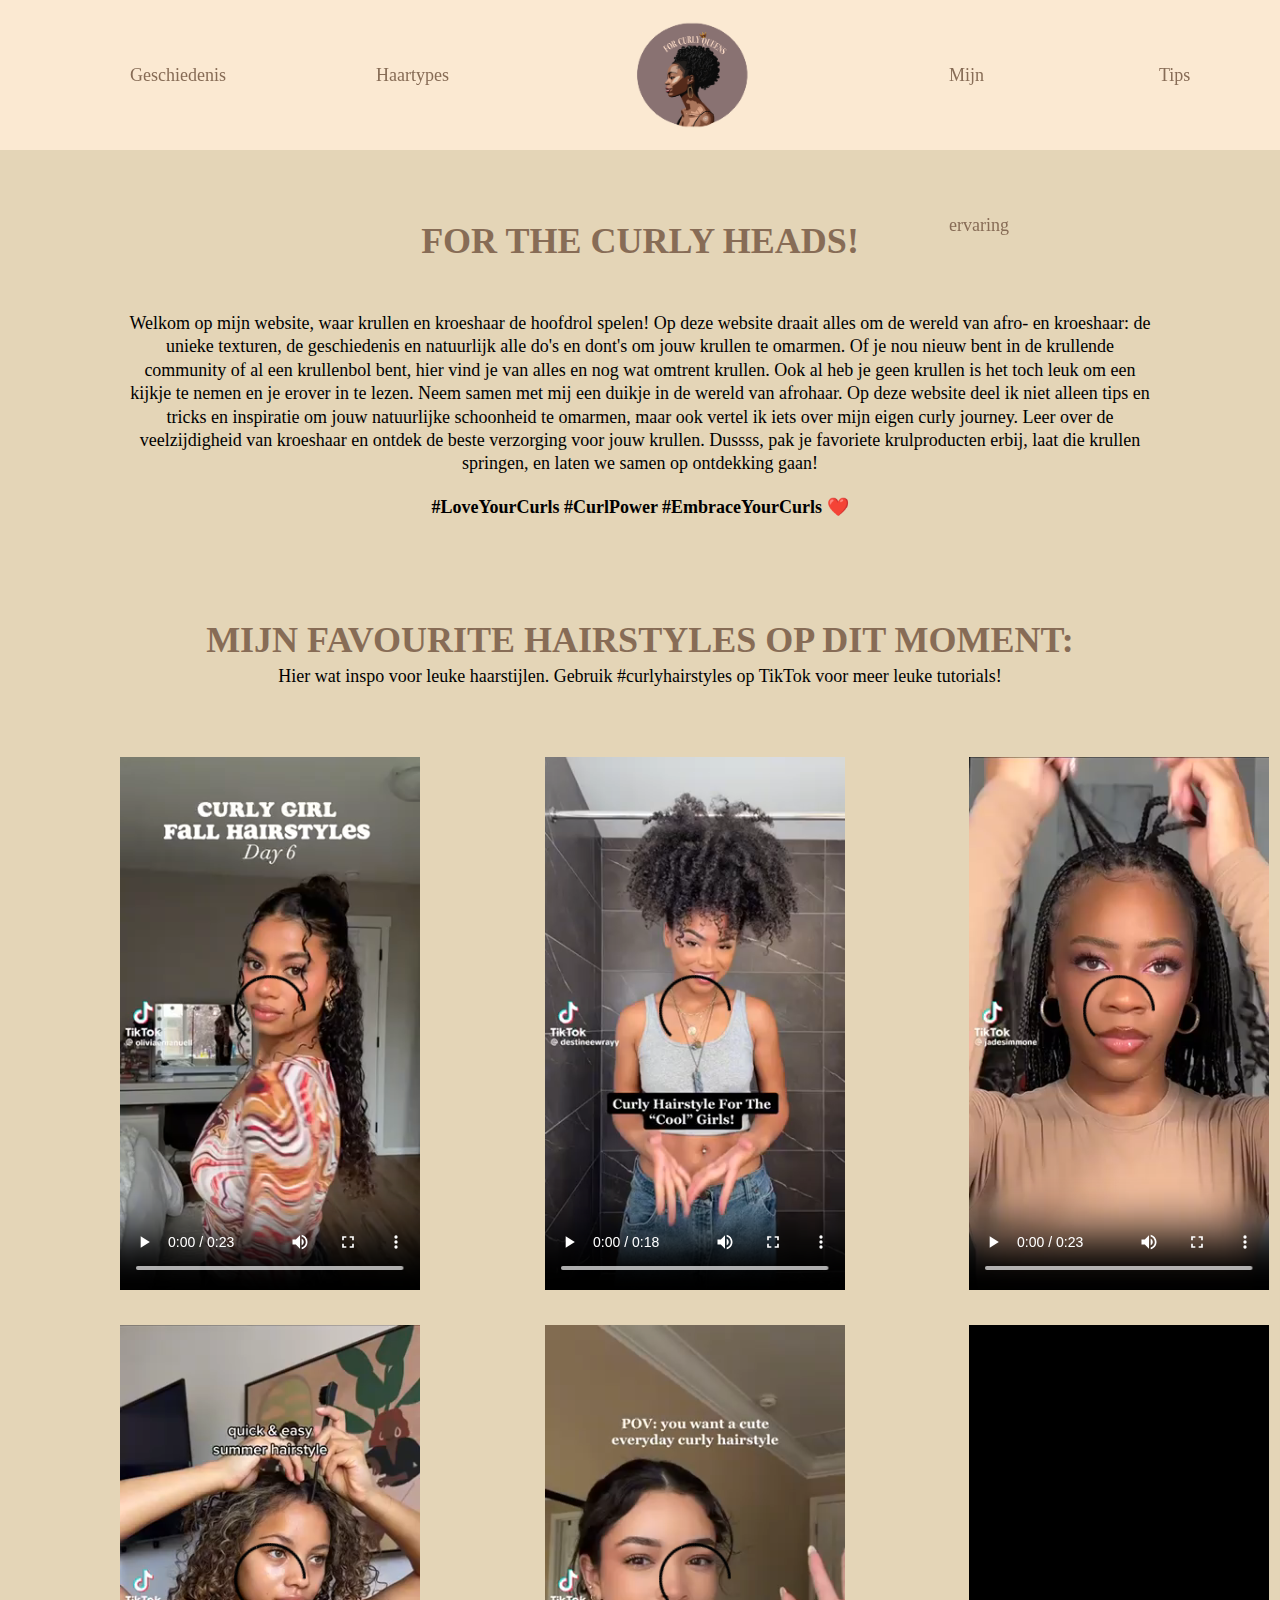
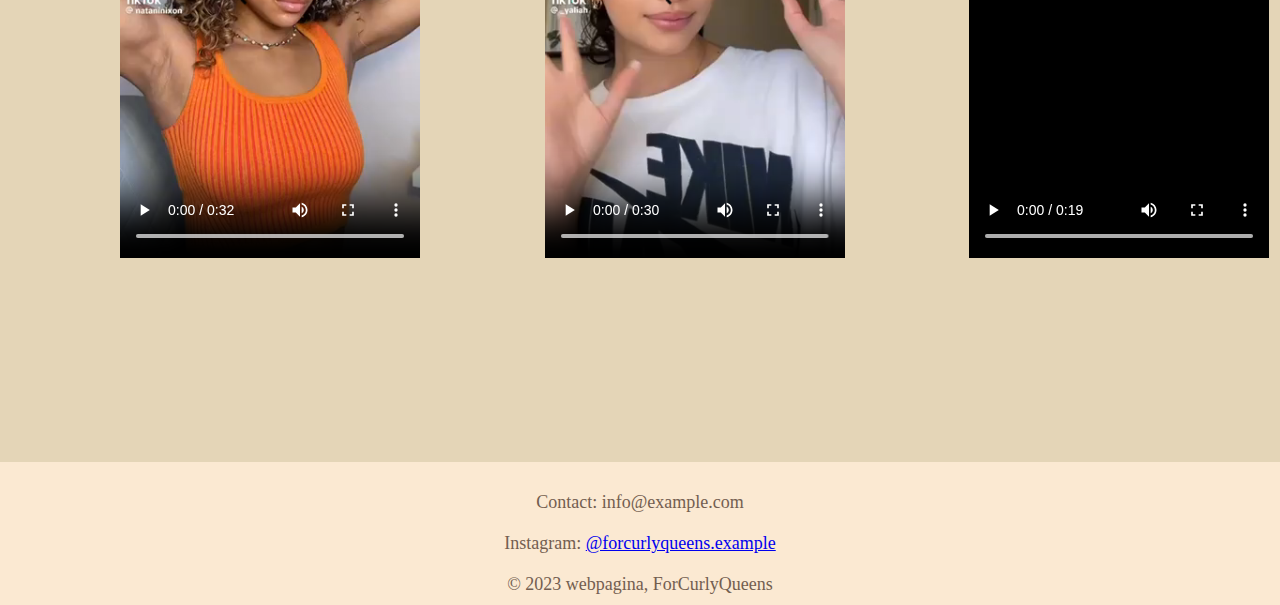
<file: index.html>
<!DOCTYPE html>
<html lang="en">
    <head>
        <meta charset="UTF-8">
        <meta name="viewport" content="width=device-width, initial-scale=1.0">
        <title>ForCulyQueens</title>
        <link rel="stylesheet" href="styles.css">

    </head>
<body>

    <header>
        
<!--nav-->

        <nav class="navbar"> 
            <ul>
                <li>
                    <a href="geschiedenis.html">Geschiedenis</a>
                </li> 
                <li>
                    <a href="haartypes.html">Haartypes</a>
                </li>  
                <li>
                    <a href="index.html" class="logo">
                        <img src="img/forcurlyqueenslogo.png" alt="logo" width="200" ></a>
                </li>

                <li>
                    <a href="mijnervaring.html">Mijn ervaring</a>
                </li>
            
                    <li>
                        <a href="tips.html">Tips</a>
                    </li>
            </ul>
        </nav>

    </header>

    <main>
    <!--welkomsttekst-->
            <div class="title">
                <h1>FOR THE CURLY HEADS!</h1>
            </div>
            <div class="introductie">
                <p> 
                Welkom op mijn website, waar krullen en kroeshaar de hoofdrol spelen! Op deze website draait alles om de wereld van afro- en kroeshaar: de unieke texturen, de geschiedenis en natuurlijk alle do's en dont's om jouw krullen te omarmen.
                Of je nou nieuw bent in de krullende community of al een krullenbol bent, hier vind je van alles en nog wat omtrent krullen. Ook al heb je geen krullen is het toch leuk om een kijkje te nemen en je erover in te lezen. Neem samen met mij een duikje in de wereld van afrohaar. 
                Op deze website deel ik niet alleen tips en tricks en inspiratie om jouw natuurlijke schoonheid te omarmen, maar ook vertel ik iets over mijn eigen curly journey. Leer over de veelzijdigheid van kroeshaar en ontdek de beste verzorging voor jouw krullen.
                Dussss, pak je favoriete krulproducten erbij, laat die krullen springen, en laten we samen op ontdekking gaan! 
                </p> 
                <p class="introhashtag">
                    #LoveYourCurls #CurlPower #EmbraceYourCurls ❤️
                </p>
            </div>

            <p class="favourites">MIJN FAVOURITE HAIRSTYLES OP DIT MOMENT:</p>
            <p class="inspozin">Hier wat inspo voor leuke haarstijlen. Gebruik #curlyhairstyles op TikTok voor meer leuke tutorials!</p>

    <!--tiktoks-->
            <video class="tiktok" controls>
                <source src="vid/tiktok1.MOV">
            </video>

            <video class="tiktok" controls>
                <source src="vid/tiktok2.MOV">
            </video>
            
            <video class="tiktok" controls>
                <source src="vid/tiktok3.MOV">
            </video> 

            <video class="tiktok" controls>
                <source src="vid/tiktok4.MOV"> 
            </video>  

            <video class="tiktok" controls>   
                <source src="vid/titkok5.MOV"> 
            </video>

            <video class="tiktok" controls>
                <source src="vid/tiktok6.MOV"> 
            </video>
    </main>
     
    <footer>
        <div class="footer">
            <p class="contact">Contact: info@example.com</p>
            <p class="socials">Instagram: <a href="https://www.instagram.com/">@forcurlyqueens.example</a></p>
            <p class="datum">© 2023 webpagina, ForCurlyQueens </p> 
        </div>
    </footer>

<!-- bronvermelding:-->
    
    <!-- https://www.tiktok.com/@oliviaemanuell/video/7297291358107258158?is_from_webapp=1&sender_device=pc&web_id=7312183273575958049> tiktok 1 -->
    <!-- https://www.tiktok.com/@destineewrayy/video/7167840907327180037?is_from_webapp=1&sender_device=pc&web_id=7312183273575958049> tiktok 2 -->
    <!-- https://www.tiktok.com/@jadesimmone/video/7210442857042447662?is_from_webapp=1&sender_device=pc&web_id=7312183273575958049> tiktok 3 -->
    <!-- https://www.tiktok.com/@nataninixon/video/7232388786657955118?is_from_webapp=1&sender_device=pc&web_id=7312183273575958049> tiktok 4 -->
    <!-- https://www.tiktok.com/@_yaliah/video/7206517935660223790?is_from_webapp=1&sender_device=pc&web_id=7312183273575958049> tiktok 5 -->
    <!-- https://www.tiktok.com/@gsterl/video/7201991817250753798?is_from_webapp=1&sender_device=pc&web_id=7312183273575958049> tiktok 6 -->

</body>
</html>
</file>
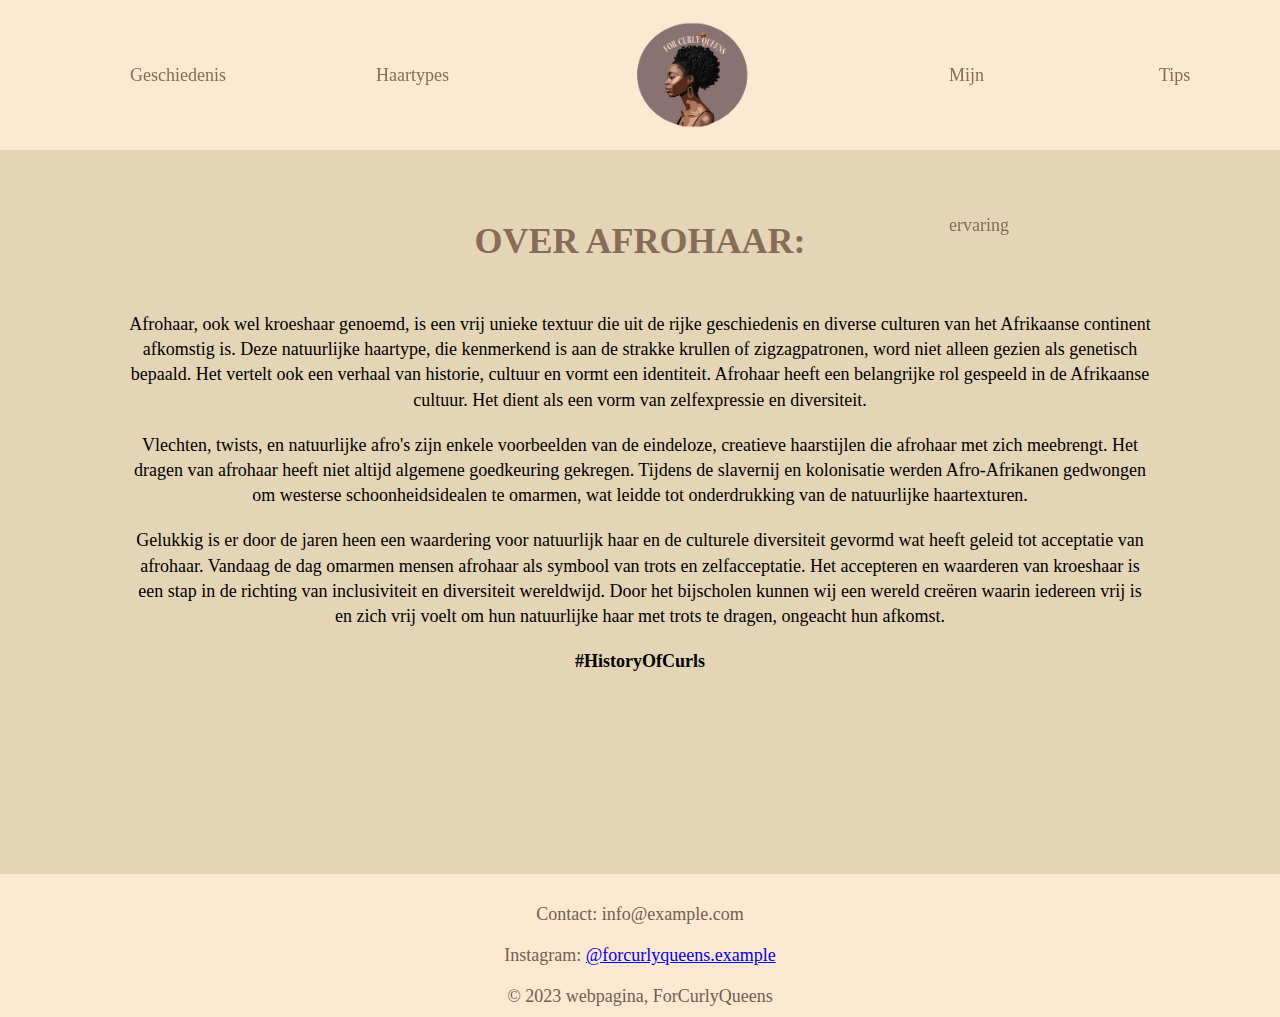
<file: geschiedenis.html>
<!DOCTYPE html>
<html lang="nl">
<head>
    <meta charset="UTF-8">
    <meta name="viewport" content="width=device-width, initial-scale=1.0">
    <title>Geschiedenis</title>
    <link rel="stylesheet" href="styles.css">

</head>
<body>

    <header>

<!--nav-->

        <nav class="navbar"> 
            <ul>
                <li>
                    <a href="geschiedenis.html">Geschiedenis</a>
                </li> 
                <li>
                    <a href="haartypes.html">Haartypes</a>
                </li>  
                <li>
                    <a href="index.html" class="logo">
                        <img src="img/forcurlyqueenslogo.png" alt="logo" width="200" ></a>
                </li>

                <li>
                    <a href="mijnervaring.html">Mijn ervaring</a>
                </li>
            
                    <li>
                        <a href="tips.html">Tips</a>
                    </li>
            </ul>
        </nav>

    </header>

<!--tekst geschiedenis-->

   <div class="titelgeschiedenis">
    <h1>OVER AFROHAAR:</h1>
   </div>
    
    <div class="geschiedenis">  

        <p class="tekstgeschiedenis1">Afrohaar, ook wel kroeshaar genoemd, is een vrij unieke textuur die uit de rijke geschiedenis en diverse culturen van het Afrikaanse continent afkomstig is. 
            Deze natuurlijke haartype, die kenmerkend is aan de strakke krullen of zigzagpatronen, word niet alleen gezien als genetisch bepaald. Het vertelt ook een verhaal van historie, cultuur en vormt een identiteit. 
            Afrohaar heeft een belangrijke rol gespeeld in de Afrikaanse cultuur. Het dient als een vorm van zelfexpressie en diversiteit.
        </p>

        <p class="tekstgeschiedenis2">
            Vlechten, twists, en natuurlijke afro's zijn enkele voorbeelden van de eindeloze, creatieve haarstijlen die afrohaar met zich meebrengt. 
            Het dragen van afrohaar heeft niet altijd algemene goedkeuring gekregen. Tijdens de slavernij en kolonisatie werden Afro-Afrikanen gedwongen om westerse schoonheidsidealen te omarmen, wat leidde tot onderdrukking van de natuurlijke haartexturen. 
        </p>
        
        <p>
            Gelukkig is er door de jaren heen een waardering voor natuurlijk haar en de culturele diversiteit gevormd wat heeft geleid tot acceptatie van afrohaar. 
            Vandaag de dag omarmen mensen afrohaar als symbool van trots en zelfacceptatie. Het accepteren en waarderen van kroeshaar is een stap in de richting van inclusiviteit en diversiteit wereldwijd. 
            Door het bijscholen kunnen wij een wereld creëren waarin iedereen vrij is en zich vrij voelt om hun natuurlijke haar met trots te dragen, ongeacht hun afkomst.
        </p>   

        <p class="hashtaggeschiedenis">#HistoryOfCurls</p>

    </div>

    <footer>
        <div class="footer">
            <p class="contact">Contact: info@example.com</p>
            <p class="socials">Instagram: <a href="https://www.instagram.com/">@forcurlyqueens.example</a></p>
            <p class="datum">© 2023 webpagina, ForCurlyQueens </p> 
        </div>
    </footer>
    
</body>
</html>
</file>
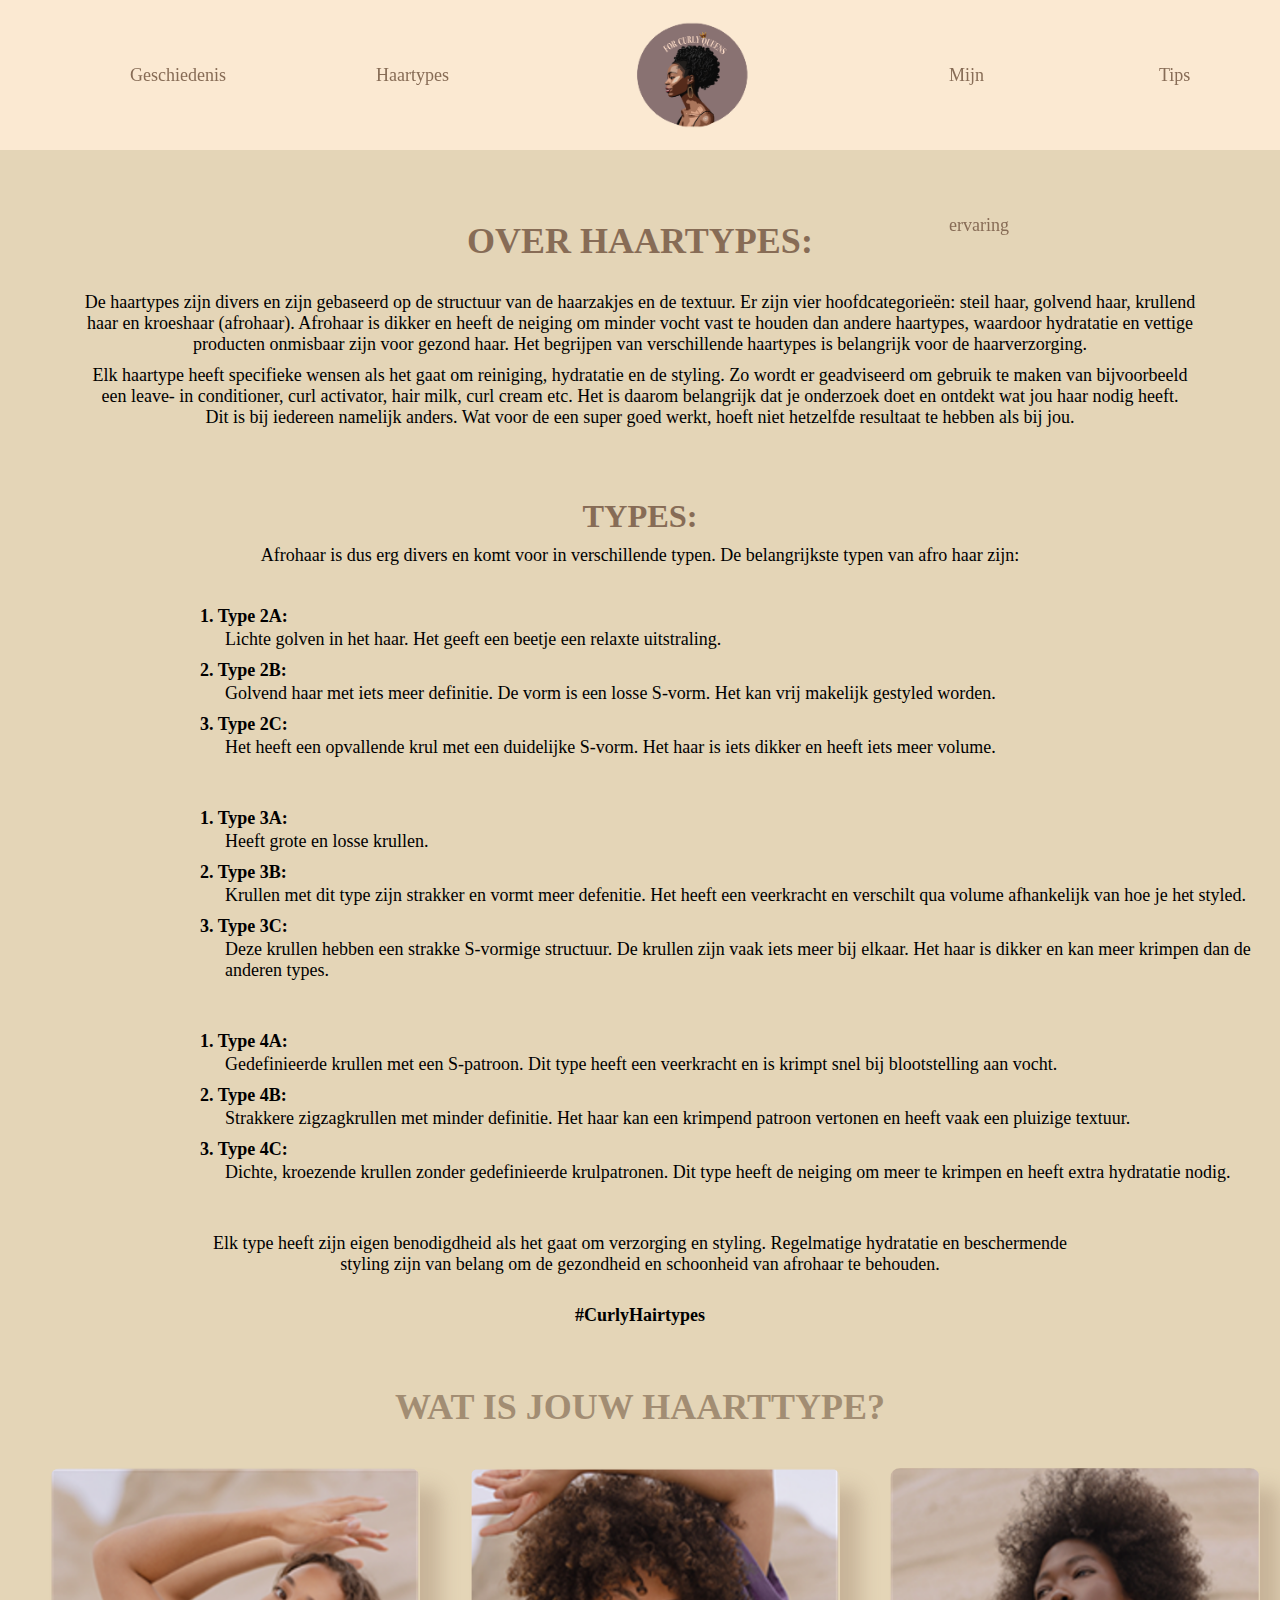
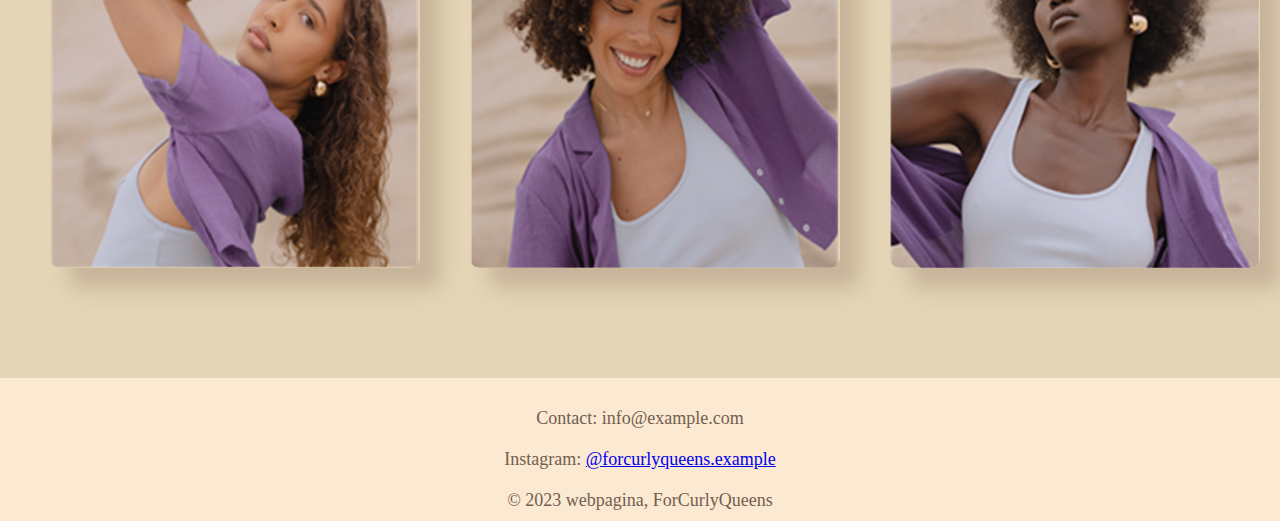
<file: haartypes.html>
<!DOCTYPE html>
<html lang="nl">
<head>
    <meta charset="UTF-8">
    <meta name="viewport" content="width=device-width, initial-scale=1.0">
    <title>Haartypes</title>
    <link rel="stylesheet" href="styles.css">

</head>

<body>

    <header>

<!--nav-->

        <nav class="navbar"> 
            <ul>
                <li>
                    <a href="geschiedenis.html">Geschiedenis</a>
                </li> 
                <li>
                    <a href="haartypes.html">Haartypes</a>
                </li>  
                <li>
                    <a href="index.html" class="logo">
                        <img src="img/forcurlyqueenslogo.png" alt="logo" width="200" ></a>
                </li>

                <li>
                    <a href="mijnervaring.html">Mijn ervaring</a>
                </li>
            
                    <li>
                        <a href="tips.html">Tips</a>
                    </li>
            </ul>
        </nav>

    </header>

<!--haartypes tekst-->

    <div class= "haartypes"><h1>OVER HAARTYPES:</h1>
    </div>
        
        <p class="overhaartypes">
            De haartypes zijn divers en zijn gebaseerd op de structuur van de haarzakjes en de textuur. Er zijn vier hoofdcategorieën: steil haar, golvend haar, krullend haar en kroeshaar (afrohaar). Afrohaar is dikker en heeft de neiging om minder vocht vast te houden dan andere haartypes, waardoor hydratatie en vettige producten onmisbaar zijn voor gezond haar.
            Het begrijpen van verschillende haartypes is belangrijk voor de haarverzorging. 
        </p>
        
        <p class="overhaartypes2"> 
            Elk haartype heeft specifieke wensen als het gaat om reiniging, hydratatie en de styling. Zo wordt er geadviseerd om gebruik te maken van bijvoorbeeld een leave- in conditioner, curl activator, hair milk, curl cream etc.
            Het is daarom belangrijk dat je onderzoek doet en ontdekt wat jou haar nodig heeft. Dit is bij iedereen namelijk anders. Wat voor de een super goed werkt, hoeft niet hetzelfde resultaat te hebben als bij jou.
        </p>  
    

<!--types 2 t/m 4 tekst-->

    <div class= "types"><h2>TYPES:</h2>
    </div>

        <p class="introhaartype">Afrohaar is dus erg divers en komt voor in verschillende typen. De belangrijkste typen van afro haar zijn:</p>
        
       
            <p class="type2a">1. Type 2A:</p>
                <p class="tekst1">Lichte golven in het haar. Het geeft een beetje een relaxte uitstraling.</p>
            
            <p class="type2b">2. Type 2B:</p>
                <p class="tekst2">Golvend haar met iets meer definitie. De vorm is een losse S-vorm. Het kan vrij makelijk gestyled worden.</p>
            
            <p class="type2c">3. Type 2C:</p> 
                <p class="tekst3">Het heeft een opvallende krul met een duidelijke S-vorm. Het haar is iets dikker en heeft iets meer volume.</p>
    
            <p class="type3a">1. Type 3A:</p>
                <p class="tekst4">Heeft grote en losse krullen.</p>
            
            <p class="type3b">2. Type 3B:</p>
                <p class="tekst5">Krullen met dit type zijn strakker en vormt meer defenitie. Het heeft een veerkracht en verschilt qua volume afhankelijk van hoe je het styled.</p>
            
            <p class="type3c">3. Type 3C:</p>
                <p class="tekst6">Deze krullen hebben een strakke S-vormige structuur. De krullen zijn vaak iets meer bij elkaar. Het haar is dikker en kan meer krimpen dan de anderen types.</p>
    
            <p class="type4a">1. Type 4A:</p>
                <p class="tekst7">Gedefinieerde krullen met een S-patroon. Dit type heeft een veerkracht en is krimpt snel bij blootstelling aan vocht.</p>
            
            <p class="type4b">2. Type 4B:</p>
                <p class="tekst8">Strakkere zigzagkrullen met minder definitie. Het haar kan een krimpend patroon vertonen en heeft vaak een pluizige textuur.</p>
            
            <p class="type4c">3. Type 4C:</p>
                <p class="tekst9">Dichte, kroezende krullen zonder gedefinieerde krulpatronen. Dit type heeft de neiging om meer te krimpen en heeft extra hydratatie nodig.</p>
            

        <p class="eindteksttypes">
            Elk type heeft zijn eigen benodigdheid als het gaat om verzorging en styling. 
            Regelmatige hydratatie en beschermende styling zijn van belang om de gezondheid en schoonheid van afrohaar te behouden.
        </p>
         <p class="hashtag">#CurlyHairtypes</p>

<!-- haartypes afbeeldingen -->

    <div class=border-box>
        <p class="haartype">WAT IS JOUW HAARTTYPE?</p> 
    </div>

    <div class="rij">

        <div class="plaatje">
          <img src="img/type2.png" alt="typehair" class="image">
          
            <div class="left">
                <a class="text">WAVY?</a>
            </div>

        </div>

    </div>
        
        <div class="plaatje">

                <img src="img/type3.png" alt="typehair" class="image">
                
                <div class="left">
                    <a class="text">CURLY?</a>
                </div>
        </div>

        <div class="plaatje">

                <img src="img/type4.png" alt="typehair" class="image">
                
                <div class="left">
                    <a class="text">COILY?</a>
                </div>
        </div>

<footer>
    <div class="footer">
        <p class="contact">Contact: info@example.com</p>
        <p class="socials">Instagram: <a href="https://www.instagram.com/">@forcurlyqueens.example</a></p>
        <p class="datum">© 2023 webpagina, ForCurlyQueens </p> 
    </div>
</footer>

<!-- bronvermelding -->

    <!-- "https://www.curlygirlmovement.com/"> 3 afbeeldingen --> 

</body>
</html>
</file>
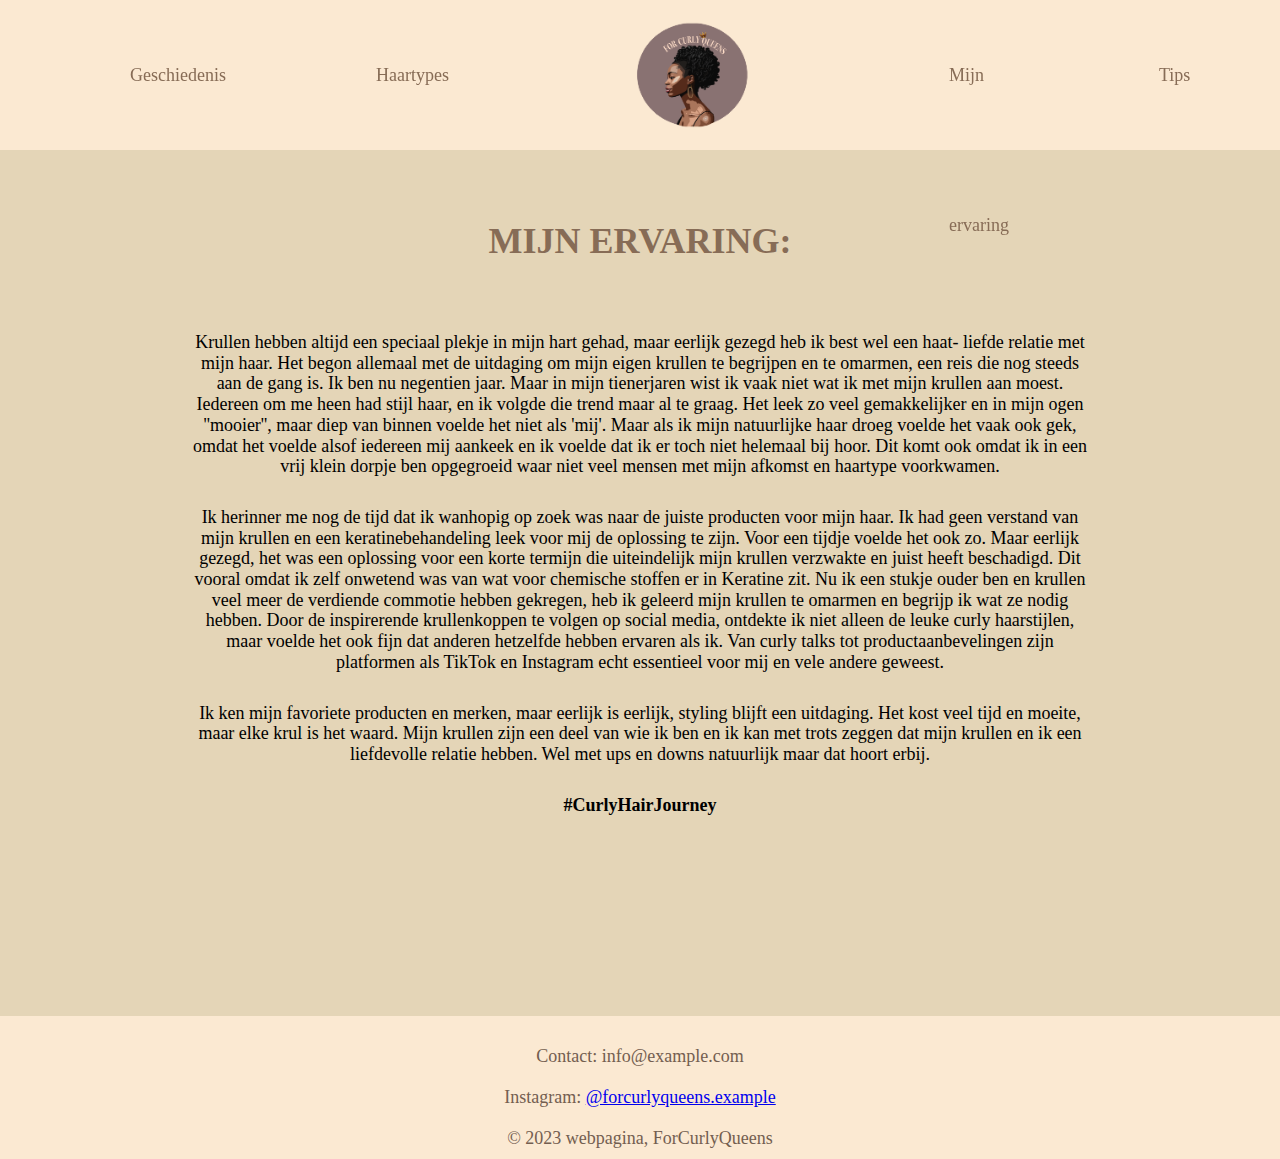
<file: mijnervaring.html>
<!DOCTYPE html>
<html lang="nl">
<head>
    <meta charset="UTF-8">
    <meta name="viewport" content="width=device-width, initial-scale=1.0">
    <title>Mijn ervaring</title>
    <link rel="stylesheet" href="styles.css">
<body>

    <header>

<!--nav-->

        <nav class="navbar"> 
            <ul>
                <li>
                    <a href="geschiedenis.html">Geschiedenis</a>
                </li> 
                <li>
                    <a href="haartypes.html">Haartypes</a>
                </li>  
                <li>
                    <a href="index.html" class="logo">
                        <img src="img/forcurlyqueenslogo.png" alt="logo" width="200" ></a>
                </li>

                <li>
                    <a href="mijnervaring.html">Mijn ervaring</a>
                </li>
            
                    <li>
                        <a href="tips.html">Tips</a>
                    </li>
            </ul>
        </nav>

    </header>

<!--eigen ervaring-->

    <div class="ervaringtitel"><h1>MIJN ERVARING:</h1>
    </div> 

        <p class="ervaringtekst">
            Krullen hebben altijd een speciaal plekje in mijn hart gehad, maar eerlijk gezegd heb ik best wel een haat- liefde relatie met mijn haar. Het begon allemaal met de uitdaging om mijn eigen krullen te begrijpen en te omarmen, een reis die nog steeds aan de gang is.
            Ik ben nu negentien jaar. Maar in mijn tienerjaren wist ik vaak niet wat ik met mijn krullen aan moest. Iedereen om me heen had stijl haar, en ik volgde die trend maar al te graag. Het leek zo veel gemakkelijker en in mijn ogen ''mooier'', maar diep van binnen voelde het niet als 'mij'.
            Maar als ik mijn natuurlijke haar droeg voelde het vaak ook gek, omdat het voelde alsof iedereen mij aankeek en ik voelde dat ik er toch niet helemaal bij hoor. Dit komt ook omdat ik in een vrij klein dorpje ben opgegroeid waar niet veel mensen met mijn afkomst en haartype voorkwamen.
        </p> 
        <p class="ervaringtekst2">
            Ik herinner me nog de tijd dat ik wanhopig op zoek was naar de juiste producten voor mijn haar. Ik had geen verstand van mijn krullen en een keratinebehandeling leek voor mij de oplossing te zijn. Voor een tijdje voelde het ook zo. Maar eerlijk gezegd, het was een oplossing voor een korte termijn die uiteindelijk mijn krullen verzwakte en juist heeft beschadigd. Dit vooral omdat ik zelf onwetend was van wat voor chemische stoffen er in Keratine zit.
            Nu ik een stukje ouder ben en krullen veel meer de verdiende commotie hebben gekregen, heb ik geleerd mijn krullen te omarmen en begrijp ik wat ze nodig hebben.
            Door de inspirerende krullenkoppen te volgen op social media, ontdekte ik niet alleen de leuke curly haarstijlen, maar voelde het ook fijn dat anderen hetzelfde hebben ervaren als ik. Van curly talks tot productaanbevelingen zijn platformen als TikTok en Instagram echt essentieel voor mij en vele andere geweest.
        </p>
        <p class="ervaringtekst3">
            Ik ken mijn favoriete producten en merken, maar eerlijk is eerlijk, styling blijft een uitdaging. Het kost veel tijd en moeite, maar elke krul is het waard.
            Mijn krullen zijn een deel van wie ik ben en ik kan met trots zeggen dat mijn krullen en ik een liefdevolle relatie hebben. Wel met ups en downs natuurlijk maar dat hoort erbij.
        </p> 
        
            <p class="hashtagervaring">#CurlyHairJourney</p>

    <footer>
        <div class="footer">
            <p class="contact">Contact: info@example.com</p>
            <p class="socials">Instagram: <a href="https://www.instagram.com/">@forcurlyqueens.example</a></p>
            <p class="datum">© 2023 webpagina, ForCurlyQueens </p> 
        </div>
    </footer>

</body>
</html>
</file>
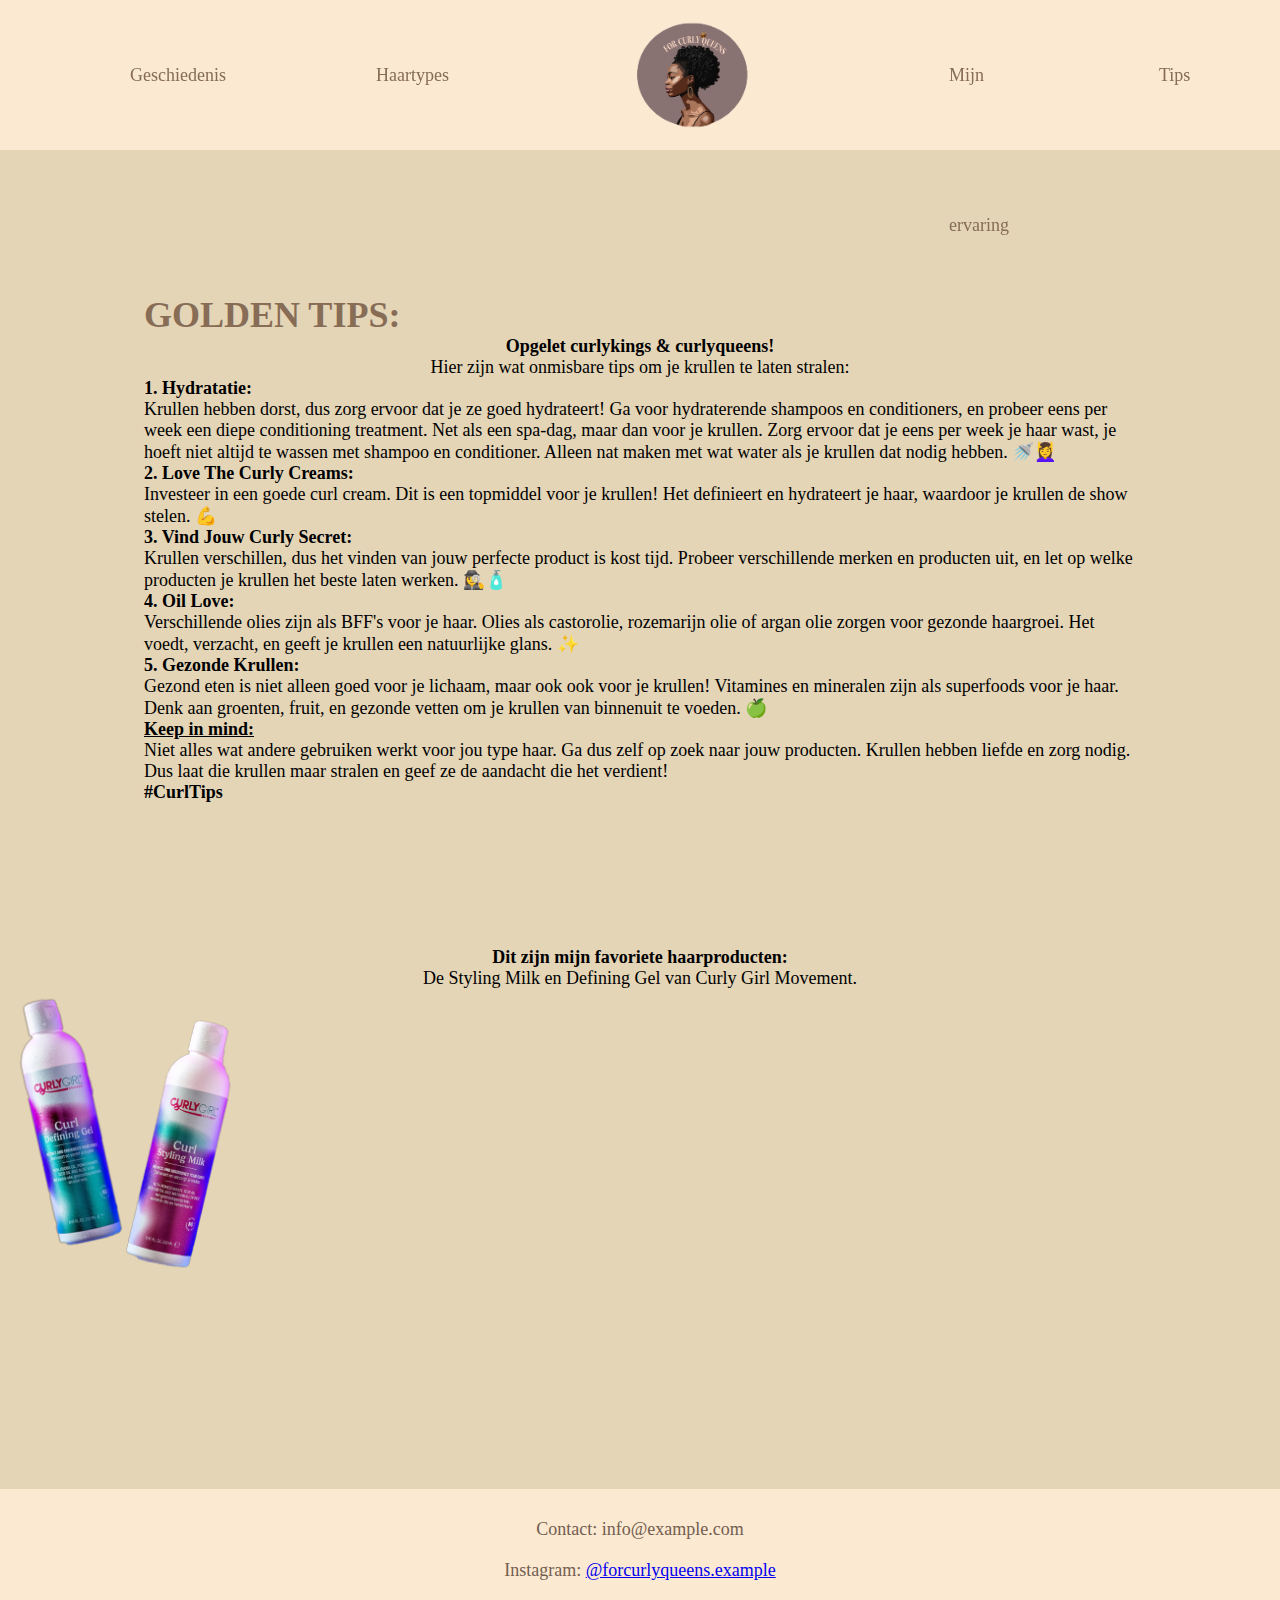
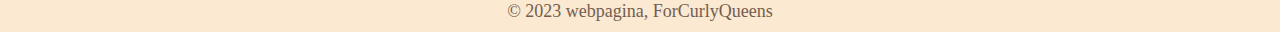
<file: tips.html>
<!DOCTYPE html>
<html lang="nl">
<head>
    <meta charset="UTF-8">
    <meta name="viewport" content="width=device-width, initial-scale=1.0">
    <title>Tips</title>
    <link rel="stylesheet" href="styles.css">

<body>

    <header>

<!--nav-->

        <nav class="navbar"> 
            <ul>
                <li>
                    <a href="geschiedenis.html">Geschiedenis</a>
                </li> 
                <li>
                    <a href="haartypes.html">Haartypes</a>
                </li>  
                <li>
                    <a href="index.html" class="logo">
                        <img src="img/forcurlyqueenslogo.png" alt="logo" width="200" ></a>
                </li>

                <li>
                    <a href="mijnervaring.html">Mijn ervaring</a>
                </li>
            
                    <li>
                        <a href="tips.html">Tips</a>
                    </li>
            </ul>
        </nav>

    </header>

<!--tips-->
<section class="middenstuk">
    <h1>GOLDEN TIPS:</h1>
            <p class="titeltips">Opgelet curlykings & curlyqueens!</p>

            <p class="tipsintro">Hier zijn wat onmisbare tips om je krullen te laten stralen:</p>

                <p class="tip1">1. Hydratatie:</p>
                    <p class="teksttips">Krullen hebben dorst, dus zorg ervoor dat je ze goed hydrateert! Ga voor hydraterende shampoos en conditioners, en probeer eens per week een diepe conditioning treatment. Net als een spa-dag, maar dan voor je krullen. Zorg ervoor dat je eens per week je haar wast, je hoeft niet altijd te wassen met shampoo en conditioner. Alleen nat maken met wat water als je krullen dat nodig hebben. 🚿💆‍♀️</p> 
                
                <p class="tip2">2. Love The Curly Creams:</p> 
                    <p class="teksttips">Investeer in een goede curl cream. Dit is een topmiddel voor je krullen! Het definieert en hydrateert je haar, waardoor je krullen de show stelen. 💪</p>  
                
                <p class="tip3">3. Vind Jouw Curly Secret:</p> 
                    <p class="teksttips">Krullen verschillen, dus het vinden van jouw perfecte product is kost tijd. Probeer verschillende merken en producten uit, en let op welke producten je krullen het beste laten werken. 🕵️‍♀️🧴</p>
                
                <p class="tip4">4. Oil Love:</p> 
                    <p class="teksttips">Verschillende olies zijn als BFF's voor je haar. Olies als castorolie, rozemarijn olie of argan olie zorgen voor gezonde haargroei. Het voedt, verzacht, en geeft je krullen een natuurlijke glans. ✨</p>  
                
                <p class="tip5">5. Gezonde Krullen:</p> 
                    <p class="teksttips">Gezond eten is niet alleen goed voor je lichaam, maar ook ook voor je krullen! Vitamines en mineralen zijn als superfoods voor je haar. Denk aan groenten, fruit, en gezonde vetten om je krullen van binnenuit te voeden. 🍏</p>
                
                <p class="reminder">Keep in mind:</p>
                    
                <p class="teksttipseinde">
                        Niet alles wat andere gebruiken werkt voor jou type haar. Ga dus zelf op zoek naar jouw producten.
                        Krullen hebben liefde en zorg nodig. Dus laat die krullen maar stralen en geef ze de aandacht die het verdient!
                </p>
                    
                <p class="hashtagtips">#CurlTips</p> 
    </section>

        <p class="faves1">Dit zijn mijn favoriete haarproducten:</p>
        <p class="faves2">De Styling Milk en Defining Gel van Curly Girl Movement.</p>
            <img src="img/curlygirlmovement.png" class="haarproducten" alt="mijnfavorietehaarproducten">


    <footer>
        <div class="footer">
            <p class="contact">Contact: info@example.com</p>
            <p class="socials">Instagram: <a href="https://www.instagram.com/">@forcurlyqueens.example</a></p>
            <p class="datum">© 2023 webpagina, ForCurlyQueens </p> 
        </div>
    </footer>

<!-- bronvermelding: -->

    <!-- "https://www.google.com/url?sa=i&url=https%3A%2F%2Fwww.curlygirlmovement.com%2Fproducts%2Fcurl-defining-gel&psig=AOvVaw0LlOPOakHJG8ghLHCP1ixX&ust=1703016050673000&source=images&cd=vfe&opi=89978449&ved=0CBEQjRxqFwoTCPjJ5qbjmYMDFQAAAAAdAAAAABAE"> defining gel -->
    <!-- "https://www.google.com/url?sa=i&url=https%3A%2F%2Fwww.curlygirlmovement.com%2Fproducts%2Fcurl-styling-milk&psig=AOvVaw1-N7jLdy25eip5tqLAJqid&ust=1703016118072000&source=images&cd=vfe&opi=89978449&ved=0CBEQjRxqFwoTCOjRjcjjmYMDFQAAAAAdAAAAABAF"> styling milk -->

</body>
</html>
</file>
<file: styles.css>
* {
    margin: 0;
    padding: 0;
}

body {
    background-color: #e4d5b7;
    font-family: 'Trebuchet MS';
    font-size: 18px;
}


/* navbar */

    header {
        display: flex;
        justify-content: space-evenly;
        align-items: center;
        padding-left: 130px;
        background-color:#fbe9d2;
        position: sticky;
        top: 0;
    }

    nav ul {
        list-style-type: none;
        display: flex;
    }

    nav ul li {
        line-height: 150px;
        margin-right:150px;
        height: 150px;
    }

    nav a {
        text-decoration: none;
        color: #876c56;
    }

    h1,h2 { 
        color: #876c56;
    }

        li {
            display: inline;
            float: left;
        }

        nav li:hover a { 
            color:#876c564f 
        }


/* index */

    .title {
        text-align: center;
        margin-top: 70px;
        margin-bottom: 50px;
    }

    .introhashtag {
        text-align: center;
        margin-top: 20px;
        margin-bottom: 60px;
        font-weight: bold;
    }

    .introductie {
        width: 80%;
        margin: 0 auto;
        line-height: 130%;
        text-align: center;
    }

    .favourites {
        text-align: center;
        font-family: 'Trebuchet MS';
        font-weight: bold;
        font-size: 200%;
        color: #876c56;
        margin-top: 100px;
    }

    .inspozin {
        text-align: center;
        margin-top: 5px;
        margin-bottom: 40px;
    }

    .tiktok {
        margin-left: 120px;
        margin-top: 30px;
        width: 300px;
    }


/* geschiedenis */

    .titelgeschiedenis { 
        text-align: center;
        margin-top: 70px;
        margin-bottom: 50px;
    }

    .geschiedenis {
        width: 80%;
        margin: 0 auto;
        line-height: 140%;
        text-align: center;
    }

    .tekstgeschiedenis1 { 
        margin-bottom: 20px;
    }

    .tekstgeschiedenis2 {
        margin-bottom: 20px;
    }

    .hashtaggeschiedenis { 
        text-align: center;
        margin-top: 20px;
        font-weight: bold;
    }


/* haartypes */

    .haartypes {
        text-align: center;
        margin-top: 70px;
        margin-bottom: 30px;
    }

    .overhaartypes {
        text-align: center;
        margin-right: 80px;
        margin-left: 80px;
    }
    
    .overhaartypes2 {
        text-align: center;
        margin-top: 10px;
        margin-right: 90px;
        margin-left: 90px;
    }

    .types {
        text-align: center;
        font-size: 120%;
        margin-top: 70px;
        margin-bottom: 10px;
    }

    .introhaartype { 
        text-align: center;
        margin-bottom: 40px;
    }

    .fotohaartypes {
        margin-left: auto;
        margin-right: auto;
        width: 50%;
        border-style: solid; 
    }

    .hashtag {
        font-weight: 800;
        margin-bottom: 60px;
        text-align: center;
    }

    .haartype {
        color:#a28d73;
        text-align: center;
        font-family: 'Trebuchet MS';
        font-weight: bold;
        font-size: 200%;
        margin-bottom: 50px;
    }

/* types tekst indeling */

        .type2a,.type2b,.type2c {
            font-weight: bold;
            margin-left: 200px;
        }

        .type3a { 
            font-weight: bold;
            margin-top: 50px;
            margin-left: 200px;
        }
        .type3b,.type3c {
            font-weight: bold;
            margin-left: 200px;
        }

        .type4a {
            font-weight: bold;
            margin-top: 50px;
            margin-left: 200px;
        }

        .type4b,.type4c {
            font-weight: bold;
            margin-left: 200px;
        }

        .tekst1,.tekst2,.tekst3,.tekst4,.tekst5,.tekst6,.tekst7,.tekst8,.tekst9 {
            margin-top: 2px;
            margin-bottom: 10px;
            margin-left: 225px;
        }

    .eindteksttypes {
        text-align: center;
        margin-top: 50px;
        margin-bottom: 30px;
        margin-left: 200px;
        margin-right: 200px;
    }

/* afbeeldingen types haar */

        .wavy { 
            text-align: center;
            margin-top: 20px;
            font-family: 'Trebuchet MS';
            font-weight: bold;
            font-size: 120%;
        }

        .curly {
            text-align: center;
            margin-top: 20px;
            font-family: 'Trebuchet MS';
            font-weight: bold;
            font-size: 120%;
        }

        .coily  {
            text-align: center;
            margin-top: 20px;
            font-family: 'Trebuchet MS';
            font-weight: bold;
            font-size: 120%;
        }
        
    .bar {
        display: flex;
        justify-content: space-evenly;
    }

    /* welke haartype heb jij? */
    
            .border-box {
                width: 100%;
                padding-bottom: 300px;
            }
            
            .rij {
                margin:0;
            }
            
            .plaatje {
                float:left;
                padding: 50px;
                position: relative;
                width: 25%;
                margin-top: -360px;
            }
            
            .left {
                opacity: 0;
                position: sticky;
                transform: translate(-50%, -50%);
                text-align: center;
            }

            .plaatje:hover .image {
                opacity: 0.5;
                transform: scale(1.1);
                transition: 0.5s;
            }
            
            .plaatje:hover .left {
                opacity: 1;
            }

            .text {
                font-size: 30px;
                font-family: 'Trebuchet MS';
                font-weight: bold;
                color: #68574a;
                padding: 20px 34px;
                text-decoration:none;
                border-radius: 10px;
                box-shadow: 10px 10px #876c564f;
            }

            .image {
                border-radius: 10px;
                box-shadow: 20px 20px 20px #876c564f;
                width: 370px;
                height: 400px;
            }
            
            
/* ervaring */

    .ervaringtitel {
        text-align: center;
        margin-top: 70px; 
    }

    .ervaringtekst { 
        width: 70%;
        margin: 0 auto;
        line-height: 100%;
        text-align: center;
        margin-top: 70px;
        line-height: 115%;
    }

    .ervaringtekst2 {
        width: 70%;
        margin: 0 auto;
        line-height: 100%;
        text-align: center;
        margin-top: 30px;
        line-height: 115%;
    }

    .ervaringtekst3 {
        width: 70%;
        margin: 0 auto;
        line-height: 100%;
        text-align: center;
        margin-top: 30px;
        line-height: 115%;
    }

    .hashtagervaring {
        text-align: center;
        font-weight: bold;
        margin-top: 30px;
    }


/* tips */

.middenstuk {
    padding: 8em;
}

    .tips {
        text-align: center;

    }

    .titeltips {
        text-align: center;
        font-weight: bold;
    }

    .tipsintro {
        text-align: center;

    }

    .faves1 {
        text-align: center;

        font-weight: bold;
    }

    .faves2 { 
        text-align: center;

    }

   .haarproducten {
        width: 250px;

   }

    .tip1,.tip2,.tip3,.tip4,.tip5 {
        font-weight: bold;
    }

    .reminder { 
        font-weight: bold;
        text-decoration:underline;

    }

    .teksttipseinde {
        text-align: left;
    }
    
    
    .hashtagtips {
        font-weight: bold;
    }


/* footer */

    .footer {
        padding: 10px;
        background-color:#fbe9d2;
        color:rgb(115, 94, 80);
        margin-top: 200px;
        text-align: center;
        position:relative;
    }

    .contact {
        text-align: center;
        margin-top: 20px;   
    }

    .socials {
        text-align: center;
        margin-top: 20px;
    }

    .datum {
        text-align: center;
        margin-top: 20px;
    }
</file>
